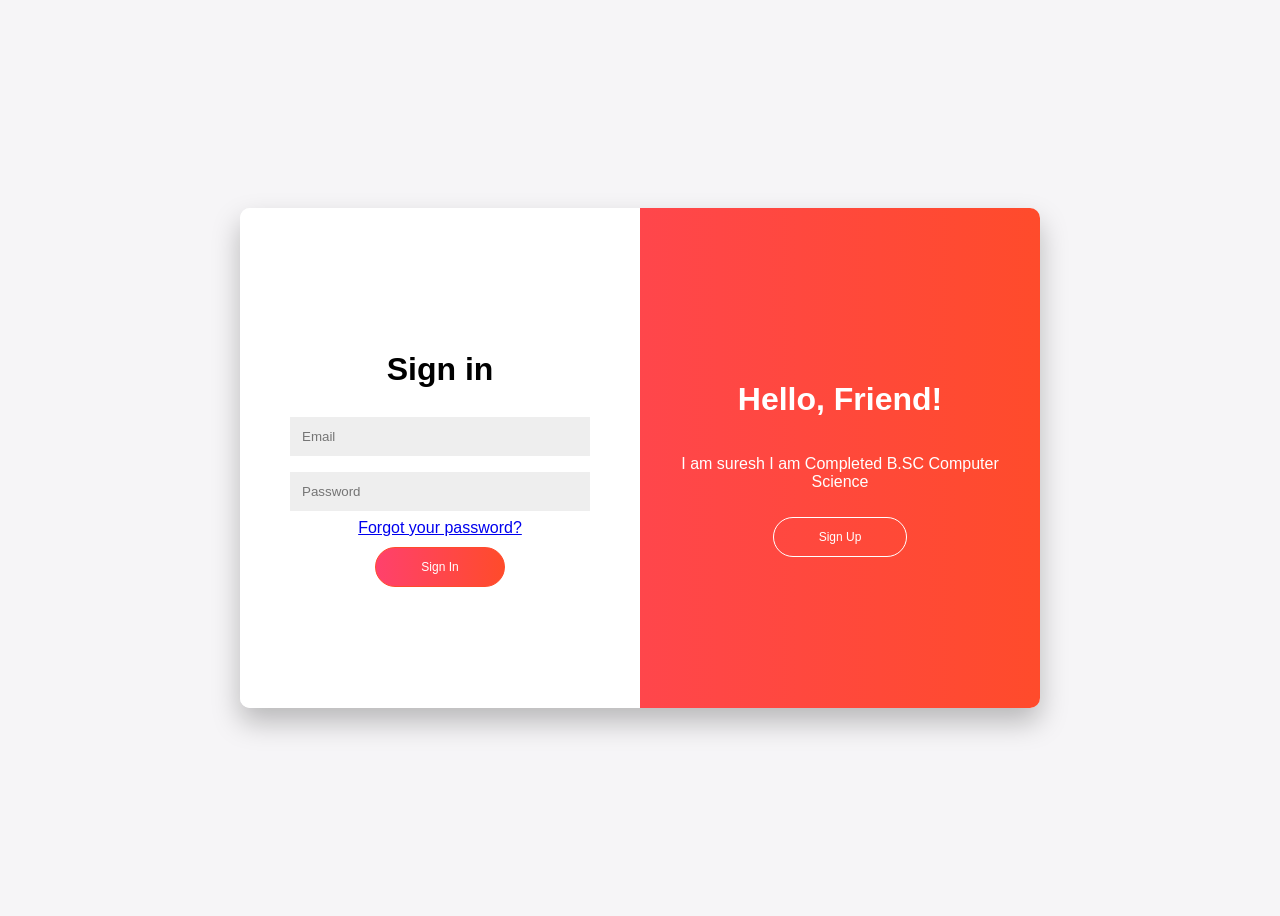
<file: Day1-17-02-26/signuppage-tasks/index.html>
<!DOCTYPE html>
<html lang="en">
<head>
    <meta charset="UTF-8">
    <meta name="viewport" content="width=device-width, initial-scale=1.0">
    <title>Document</title>
    <script src="script.js"></script>
        <link rel="stylesheet" href="style.css" />

</head>
<body>
    <div class="container" id="container">
    
    <!-- Sign Up -->
    <div class="form-container sign-up-container">
        <form>
            <h1>Create Account</h1>
            <input type="text" placeholder="Name" required />
            <input type="email" placeholder="Email" required />
            <input type="password" placeholder="Password" required />
            <button>Sign Up</button>
        </form>
    </div>

    <!-- Sign In -->
    <div class="form-container sign-in-container">
        <form>
            <h1>Sign in</h1>
            <input type="email" placeholder="Email" required />
            <input type="password" placeholder="Password" required />
            <a href="#">Forgot your password?</a>
            <button onclick="window.location.href='signup.html'">Sign In</button>
        </form>
    </div>

    <!-- Overlay -->
    <div class="overlay-container">
        <div class="overlay">
            <div class="overlay-panel overlay-left">
                <h1>Welcome Back!</h1>
                <p>To keep connected with us please login</p>
                <button class="ghost" id="signIn">Sign In</button>
            </div>

            <div class="overlay-panel overlay-right">
                <h1>Hello, Friend!</h1>
                <p>I am suresh I am Completed B.SC Computer Science</p>
                <button onclick="window.location.href='signup.html'" class="ghost" id="signUp">Sign Up</button>
            </div>
        </div>
</div>

</body>
</html>
</file>
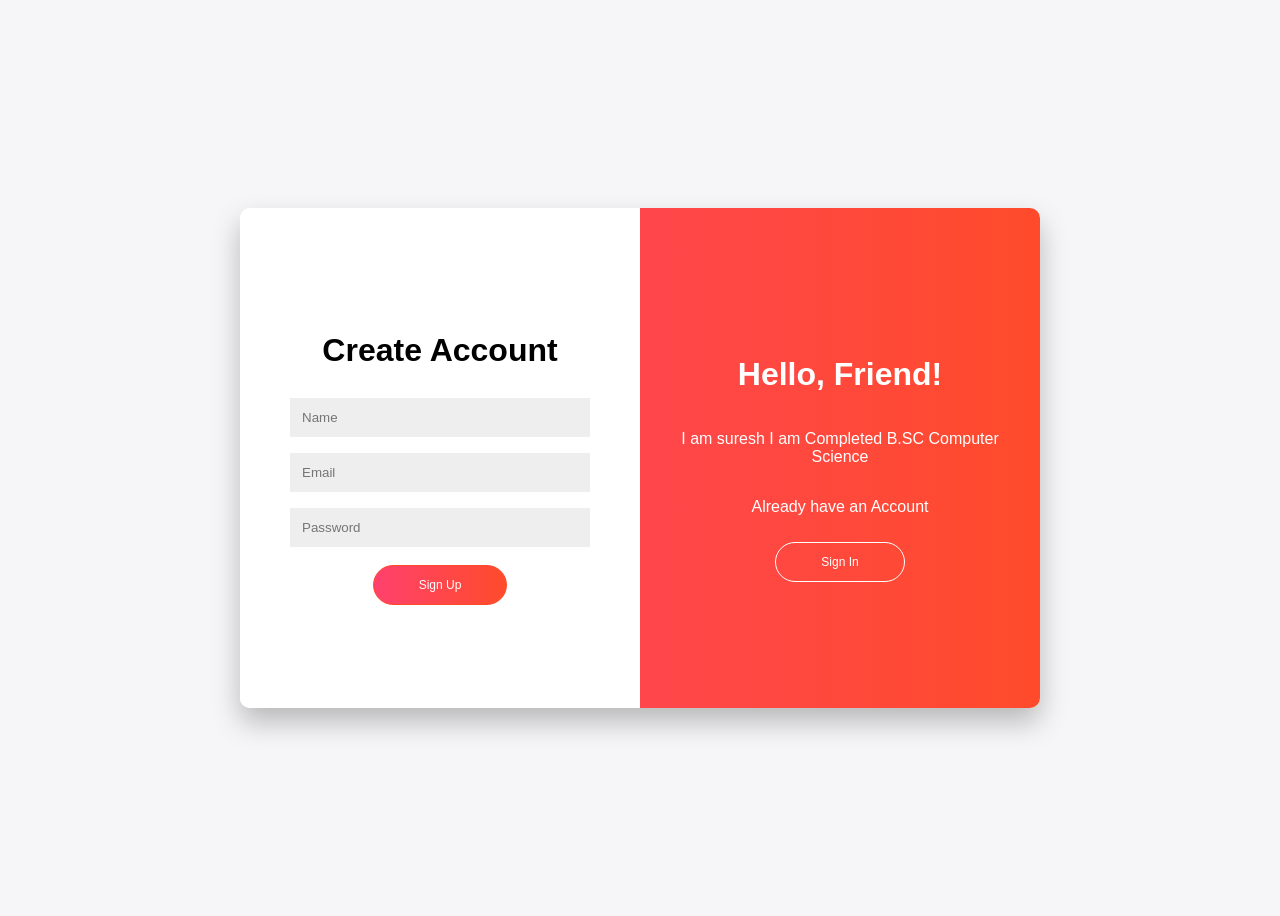
<file: Day1-17-02-26/signuppage-tasks/signup.html>
<!DOCTYPE html>
<html lang="en">
<head>
    <meta charset="UTF-8">
    <meta name="viewport" content="width=device-width, initial-scale=1.0">
    <title>Document</title>
    <script src="script.js"></script>
        <link rel="stylesheet" href="style.css" />

</head>
<body>
    <div class="container" id="container">
           
    <!-- Sign Up -->
    <div class="form-container sign-in-container">
        <form>
            <h1>Create Account</h1>
            <input type="text" placeholder="Name" required />
            <input type="email" placeholder="Email" required />
            <input type="password" placeholder="Password" required />
            <button>Sign Up</button>
        </form>
    </div>
<!-- Overlay -->
    <div class="overlay-container">
        <div class="overlay">
            <div class="overlay-panel overlay-left">
                <h1>Welcome Back!</h1>
                <p>To keep connected with us please login</p>
                <button class="ghost" id="signIn">Sign In</button>
            </div>

            <div class="overlay-panel overlay-right">
                <h1>Hello, Friend!</h1>
                <p>I am suresh I am Completed B.SC Computer Science</p>
                <p>Already have an Account</p>
                <button onclick="window.location.href='index.html'" class="ghost" id="signUp">Sign In</button>
            </div>
        </div>
</div>

</body>
</html>
</file>
<file: Day1-17-02-26/signuppage-tasks/style.css>
* {
    box-sizing: border-box;
}

body {
    background: #f6f5f7;
    display: flex;
    justify-content: center;
    align-items: center;
    height: 100vh;
    font-family: Arial, sans-serif;
}

.container {
    background: #fff;
    border-radius: 10px;
    position: relative;
    overflow: hidden;
    width: 800px;
    max-width: 100%;
    min-height: 500px;
    box-shadow: 0 14px 28px rgba(0,0,0,0.25);
}

form {
    background: #ffffff;
    display: flex;
    flex-direction: column;
    padding: 0 50px;
    height: 100%;
    justify-content: center;
    align-items: center;
    text-align: center;
}

input {
    background: #eee;
    border: none;
    padding: 12px;
    margin: 8px 0;
    width: 100%;
}

button {
    border-radius: 20px;
    border: 1px solid #ff4b2b;
    background: linear-gradient(to right, #ff416c, #ff4b2b);
    color: #fff;
    font-size: 12px;
    padding: 12px 45px;
    margin-top: 10px;
    cursor: pointer;
    transition: 0.3s;
}

button.ghost {
    background: transparent;
    border: 1px solid #fff;
}

.form-container {
    position: absolute;
    top: 0;
    height: 100%;
    width: 50%;
    transition: 0.6s ease-in-out;
}

.sign-in-container {
    left: 0;
}

.sign-up-container {
    left: 0;
    opacity: 0;
    z-index: 1;
}

.container.right-panel-active .sign-in-container {
    transform: translateX(100%);
}

.container.right-panel-active .sign-up-container {
    transform: translateX(100%);
    opacity: 1;
    z-index: 5;
}

.overlay-container {
    position: absolute;
    top: 0;
    left: 50%;
    width: 50%;
    height: 100%;
    overflow: hidden;
    transition: transform 0.6s ease-in-out;
}

.overlay {
    background: linear-gradient(to right, #ff416c, #ff4b2b);
    color: #fff;
    position: relative;
    left: -100%;
    height: 100%;
    width: 200%;
    transform: translateX(0);
    transition: transform 0.6s ease-in-out;
}

.overlay-panel {
    position: absolute;
    display: flex;
    flex-direction: column;
    justify-content: center;
    align-items: center;
    padding: 0 40px;
    text-align: center;
    height: 100%;
    width: 50%;
}

.overlay-left {
    transform: translateX(-20%);
}

.overlay-right {
    right: 0;
}

.container.right-panel-active .overlay-container{
    transform: translateX(-100%);
}

.container.right-panel-active .overlay{
    transform: translateX(50%);
}
</file>
